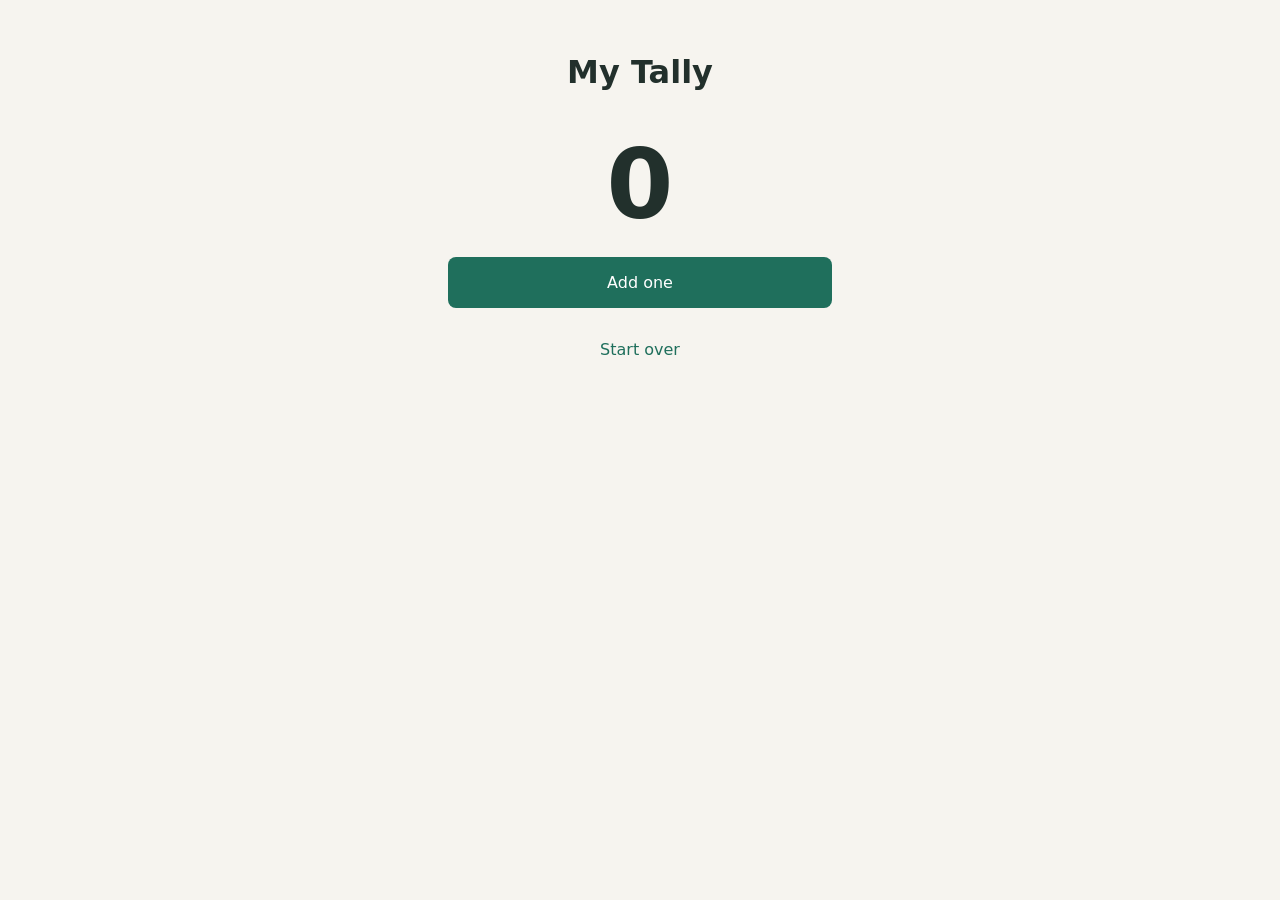
<file: config/includes.chroot_after_packages/usr/lib/waypoint/starters/mobile/public/index.html>
<!doctype html>
<html lang="en">
<head>
  <meta charset="utf-8">
  <meta name="viewport" content="width=device-width, initial-scale=1">
  <meta name="theme-color" content="#1f6f5c">
  <link rel="manifest" href="manifest.webmanifest">
  <title>My Tally</title>
  <link rel="stylesheet" href="style.css">
</head>
<body>
  <main>
    <h1>My Tally</h1>
    <output id="count">0</output>
    <button id="add">Add one</button>
    <button id="reset" class="quiet">Start over</button>
  </main>
  <script src="app.js"></script>
</body>
</html>
</file>
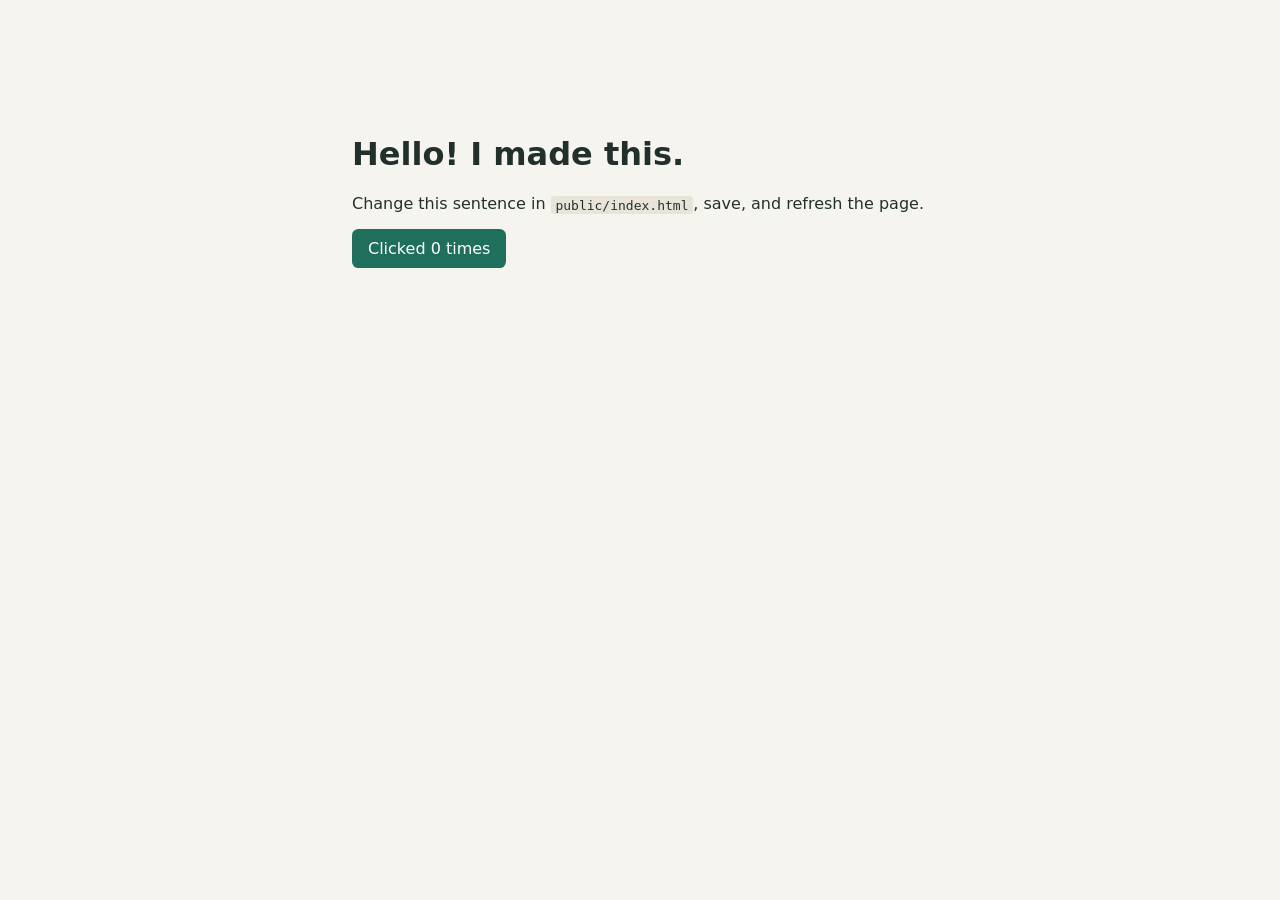
<file: config/includes.chroot_after_packages/usr/lib/waypoint/starters/web/public/index.html>
<!doctype html>
<html lang="en">
<head>
  <meta charset="utf-8">
  <meta name="viewport" content="width=device-width, initial-scale=1">
  <title>My first website</title>
  <link rel="stylesheet" href="style.css">
</head>
<body>
  <main>
    <h1>Hello! I made this.</h1>
    <p>Change this sentence in <code>public/index.html</code>, save, and refresh the page.</p>
    <button id="counter">Clicked 0 times</button>
  </main>
  <script src="app.js"></script>
</body>
</html>
</file>
<file: config/includes.chroot_after_packages/usr/lib/waypoint/starters/mobile/public/style.css>
body { font-family: system-ui, sans-serif; margin: 0; background: #f6f4ef; color: #22302c; }
main { display: flex; flex-direction: column; gap: 1rem; max-width: 24rem; margin: auto; padding: 2rem 1.25rem; text-align: center; }
output { font-size: 6rem; font-weight: 700; }
button { font: inherit; padding: 1rem; border: 0; border-radius: .5rem; background: #1f6f5c; color: white; }
.quiet { background: transparent; color: #1f6f5c; }
</file>
<file: config/includes.chroot_after_packages/usr/lib/waypoint/starters/web/public/style.css>
body { font-family: system-ui, sans-serif; margin: 0; background: #f6f4ef; color: #22302c; }
main { max-width: 36rem; margin: 15vh auto; padding: 0 1.5rem; }
button { font: inherit; padding: .6rem 1rem; border: 0; border-radius: .4rem; background: #1f6f5c; color: white; cursor: pointer; }
code { background: #e8e4da; padding: .1rem .3rem; border-radius: .2rem; }
</file>
